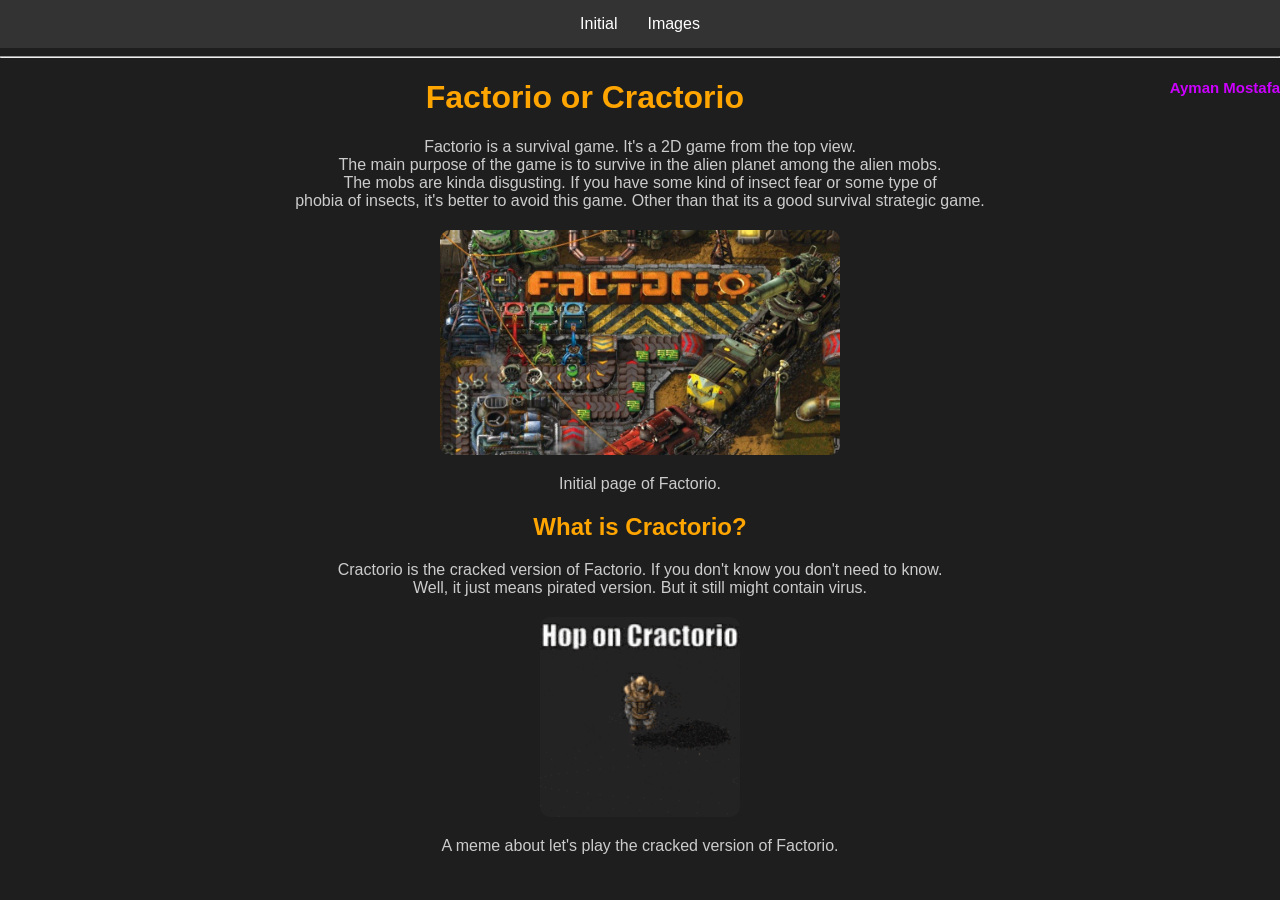
<file: index.html>
<!DOCTYPE html>
<html lang="pt">
    <head>
        <meta charset="UTF-8">
        <title>Factorio\Cractorio</title>
        <link rel="stylesheet" href="style.css">
    </head>

    <body>

    <nav>
        <ul>
            <li><a href="index.html">Initial</a></li>
            <li><a href="imagen.html">Images</a></li>
        </ul>
    </nav>

    <hr>

    <h1>Factorio or Cractorio <span class="nome">Ayman Mostafa</span></h1>
    <p>
        Factorio is a survival game. It's a 2D game from the top view.<br>
        The main purpose of the game is to survive in the alien planet among the alien mobs.<br>
        The mobs are kinda disgusting. If you have some kind of insect fear or some type of <br>
        phobia of insects, it's better to avoid this game. Other than that its a good survival strategic game.
    </p>

    <img src="mm/9113107.jpg" alt="Initial page of Factorio" width="400">
    <p>
        Initial page of Factorio.
    </p>

    <h2>What is Cractorio?</h2>
    <p>
        Cractorio is the cracked version of Factorio. If you don't know you don't need to know. <br>
        Well, it just means pirated version. But it still might contain virus.
    </p>

    <img src="mm/cractorio-factorio.gif" alt="It'a meme of Factorio" width="200">
    <p>
        A meme about let's play the cracked version of Factorio.
    </p>


    </body>
</html>
</file>
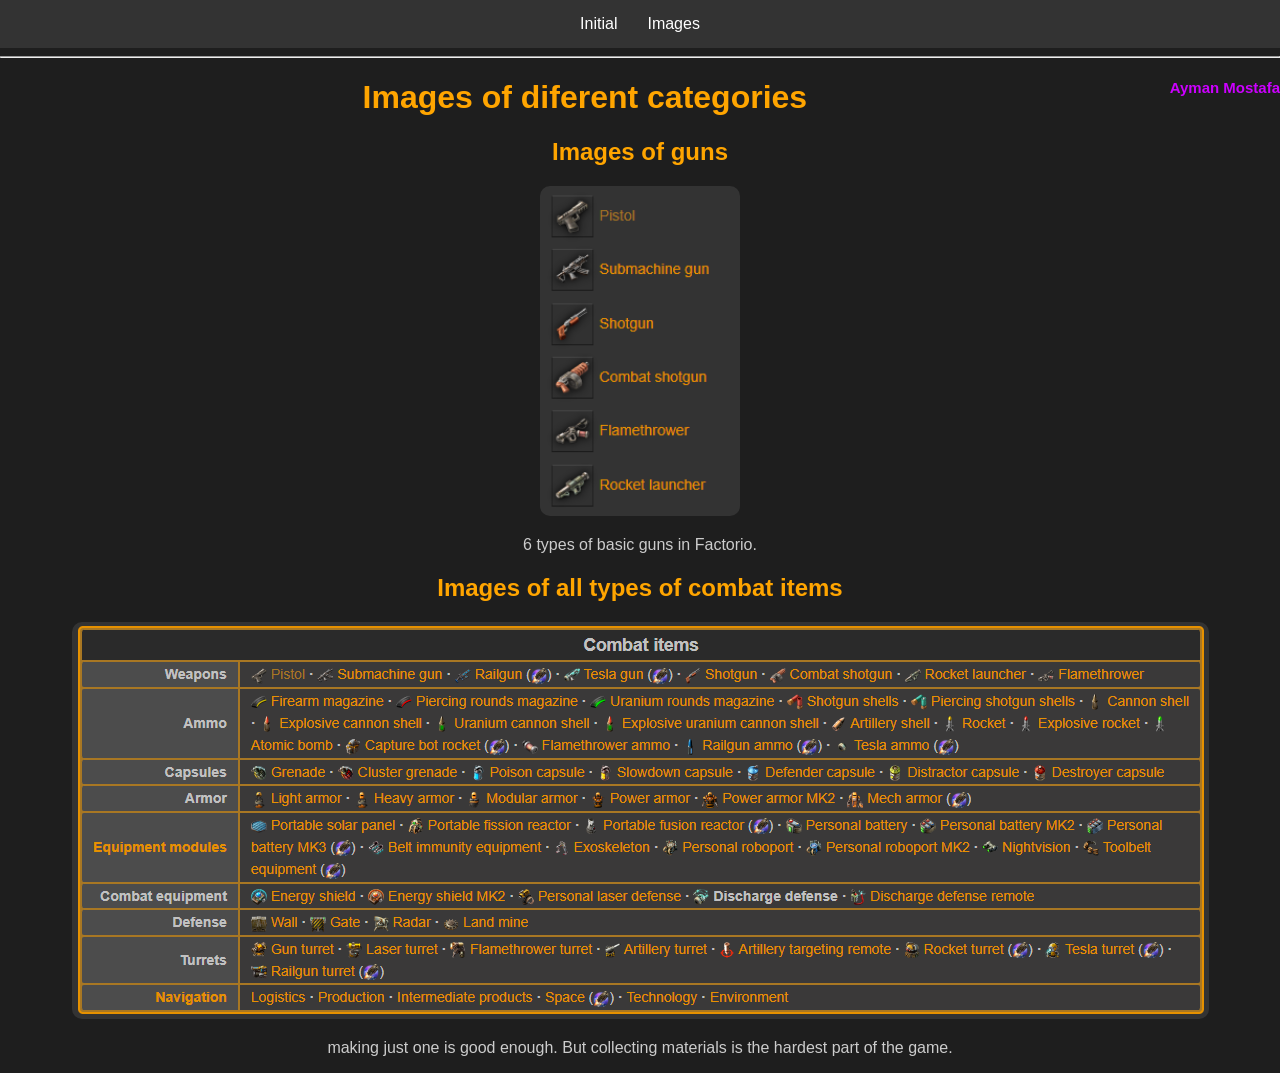
<file: imagen.html>
<!DOCTYPE html>
<html lang="pt">
    <head>
        <meta charset="UTF-8">
        <title>Factorio\Cractorio</title>
        <link rel="stylesheet" href="style.css">
    </head>

    <body>

    <nav>
        <ul>
            <li><a href="index.html">Initial</a></li>
            <li><a href="imagen.html">Images</a></li>
        </ul>
    </nav>

    <hr>

    <h1>Images of diferent categories <span class="nome">Ayman Mostafa</span></h1>

    <h2>Images of guns</h2>
    <img src="mm/Screenshot 2026-11-24 043257.png" alt="Images of guns" width="200">
    <p>
        6 types of basic guns in Factorio.
    </p>

    <h2>Images of all types of combat items</h2>
    <img src="mm/Screenshot 2026-11-24 044014.png" alt="combat items" alt="200">
    <p>
        making just one is good enough. But collecting materials is the hardest part of the game.
    </p>
</file>
<file: style.css>
body {
    background-color: #1e1e1e;
    color: white;
    font-family: Arial;
    margin: 0;
}

/* Navigation */
nav {
    background-color: #333;
    padding: 15px;
}

nav ul {
    list-style: none;
    display: flex;
    justify-content: center;
    gap: 30px;
    margin: 0;
    padding: 0;
}

nav a {
    color: white;
    text-decoration: none;
}

nav a:hover {
    color: orange;
}

/* Titles */
h1, h2 {
    color: orange;
    text-align: center;
}

/* Paragraphs */
p {
    text-align: center;
    color: #cccccc; 
}

/* Images */
img {
    display: block;
    margin: 20px auto;
    max-width: 90%;
    height: auto;
    border-radius: 10px;
}

.nome {
    float: right;
    font-size: 15px;
    color: rgb(204, 0, 255);
}
</file>
